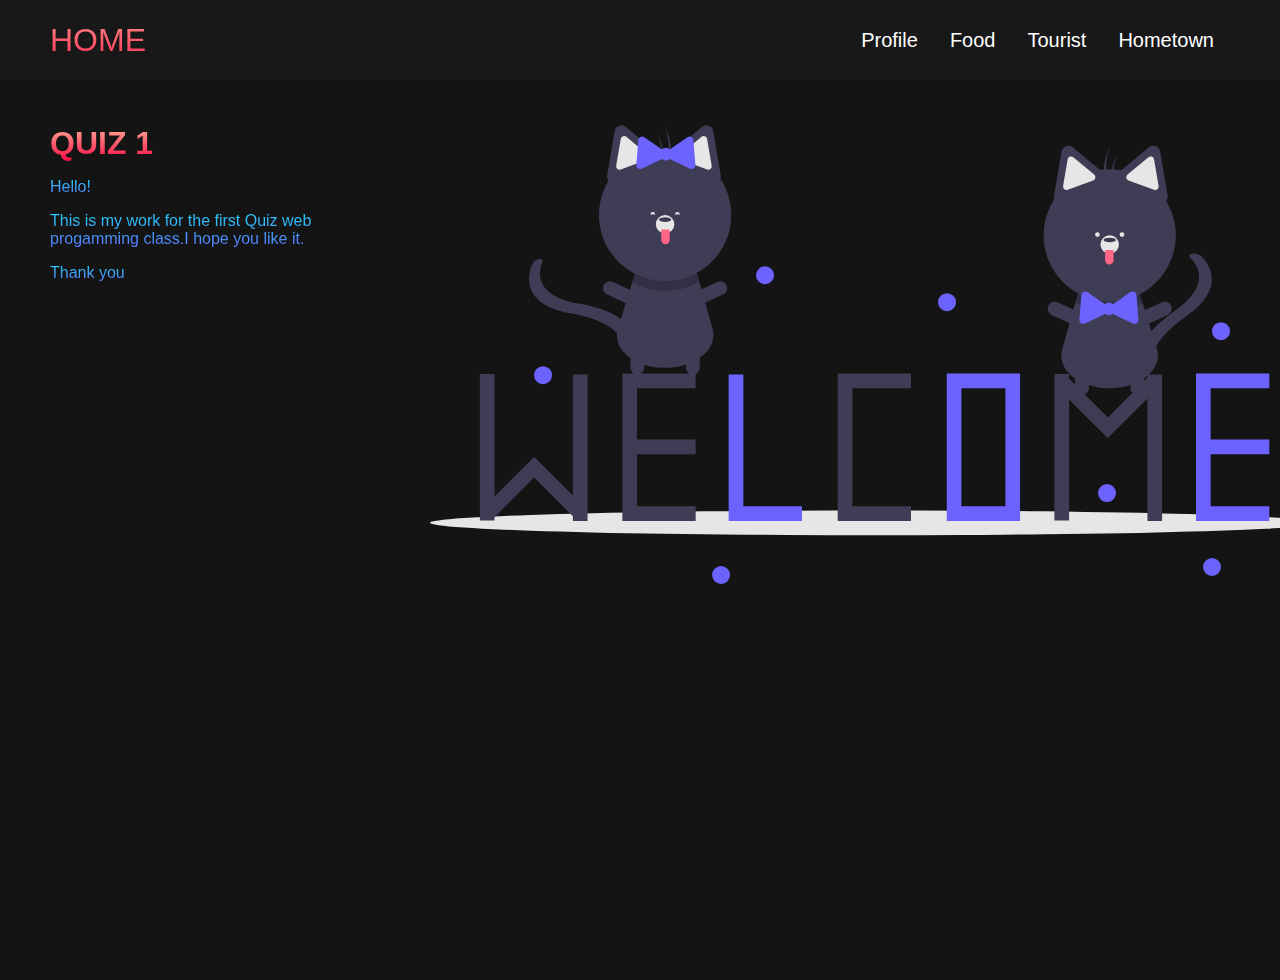
<file: index.html>
<!DOCTYPE html>
<html lang="en">
<head>
    <meta charset="UTF-8">
    <meta name="viewport" content="width=device-width, initial-scale=1.0">
    <title>Next Website</title>
    <link rel="stylesheet" href="styles.css"/> 
</head>
<body>
    <!-- Navbar Section   -->
    <nav class="navbar">
        <div class="navbar__container">
            <a href="/" id="navbar__logo">HOME</a>
            <div class="navbar__toggle" id="mobile-menu">
                <span class="bar"></span>
                <span class="bar"></span>
                <span class="bar"></span>
            </div> 
            <ul class="navbar__menu">
                <li class="navbar__item">
                    <a href="/profile.html" class="navbar__links" id="home-page">Profile</a>
                </li>
                <li class="navbar__item">
                    <a href="/food.html" class="navbar__links" id="services-page">Food</a>
                </li>
                <li class="navbar__item">
                    <a href="/tourist.html" class="navbar__links" id="tourist-page">Tourist</a> 
                </li>
                <li class="navbar__item">
                    <a href="/hometown.html" class="navbar__links" id="hometown-page">Hometown</a> 
                </li>
            </ul>
        </div>
    </nav>
    <!-- MEN  -->
     <div class="main">
        <div class="main__container">
            <div class="main__content">
                <h1>QUIZ 1</h1>
                <p>Hello!</p> 
                <p>This is my work for the first Quiz web progamming class.I hope you like it.</p>
                <p>Thank you</p>
            </div>
            <div class="main__image">
                <img src="images/pic1.svg" alt="pic" id="main">
            </div>
        </div>
     </div>
    <script src="app.js"></script>
</body>
</html>
</file>
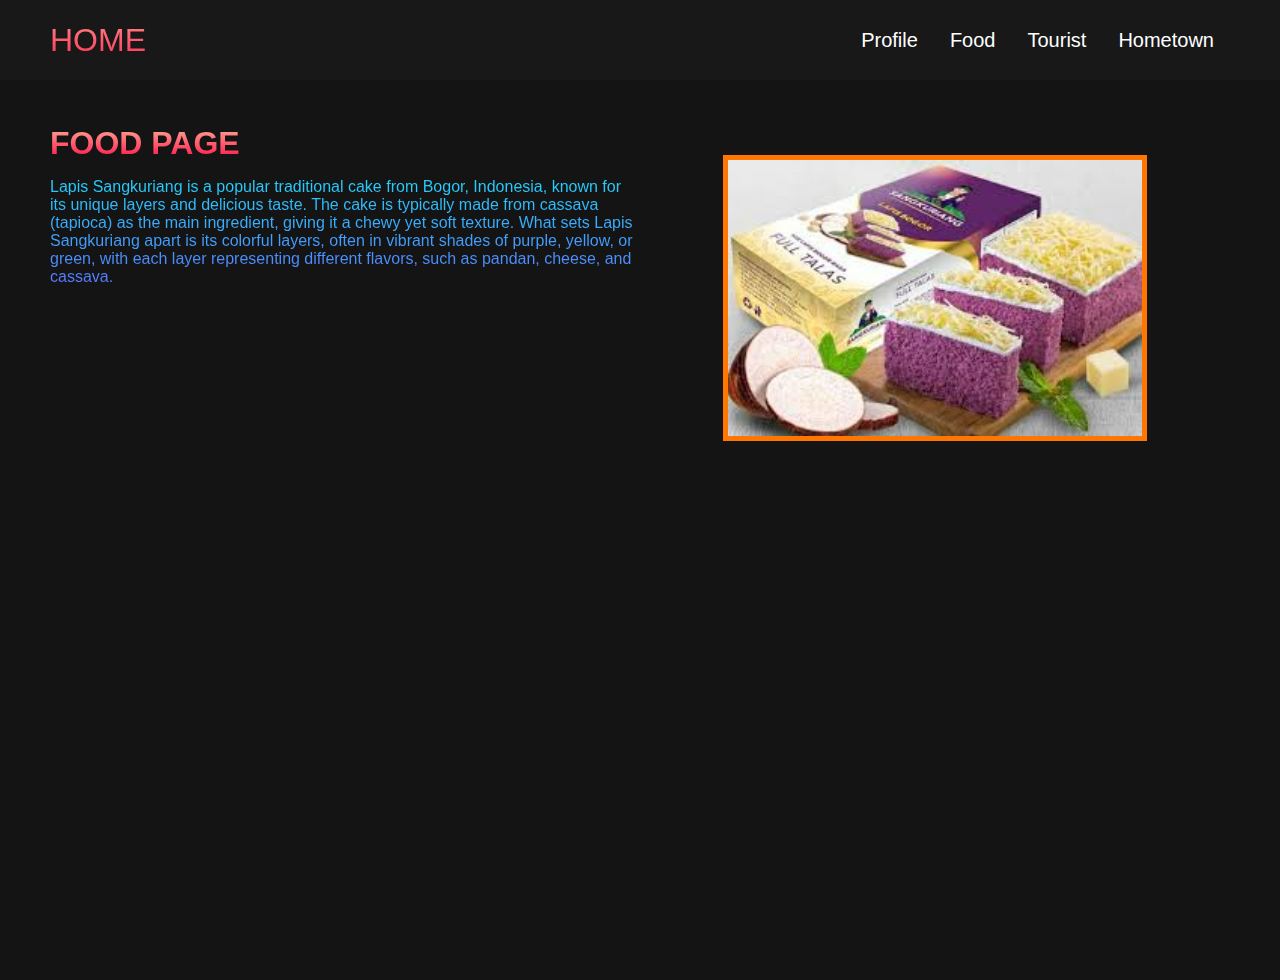
<file: food.html>
<!DOCTYPE html>
<html lang="en">
<head>
    <meta charset="UTF-8">
    <meta name="viewport" content="width=device-width, initial-scale=1.0">
    <title>Next Website</title>
    <link rel="stylesheet" href="styles.css"/>
</head>
<body>
    <!-- Navbar Section   -->
    <nav class="navbar">
        <div class="navbar__container">
            <a href="/" id="navbar__logo">HOME</a>
            <div class="navbar__toggle" id="mobile-menu">
                <span class="bar"></span>
                <span class="bar"></span>
                <span class="bar"></span>
            </div> 
            <ul class="navbar__menu">
                <li class="navbar__item">
                    <a href="/profile.html" class="navbar__links" id="home-page">Profile</a>
                </li>
                <li class="navbar__item">
                    <a href="/food.html" class="navbar__links" id="services-page">Food</a>
                </li>
                <li class="navbar__item">
                    <a href="/tourist.html" class="navbar__links" id="tourist-page">Tourist</a> 
                </li>
                <li class="navbar__item">
                    <a href="/hometown.html" class="navbar__links" id="hometown-page">Hometown</a> 
                </li>
            </ul>
        </div>
    </nav>
    <!-- MEN  -->
     <div class="main">
        <div class="main__container">
            <div class="main__content">
                <h1>FOOD PAGE</h1>
                <p>Lapis Sangkuriang is a popular traditional cake from Bogor, Indonesia, known for its unique layers and delicious taste.
                The cake is typically made from cassava (tapioca) as the main ingredient, giving it a chewy yet soft texture.
                What sets Lapis Sangkuriang apart is its colorful layers, often in vibrant shades of purple, yellow, or green, with each layer representing different flavors, such as pandan, cheese, and cassava.
                 </p>
            </div>
            <div class="main__image">
                <img src="images/food.jpg" alt="Food Picture" class="image-food">
            </div>
        </div>
     </div>
    <script src="app.js"></script>
</body>
</html>
</file>
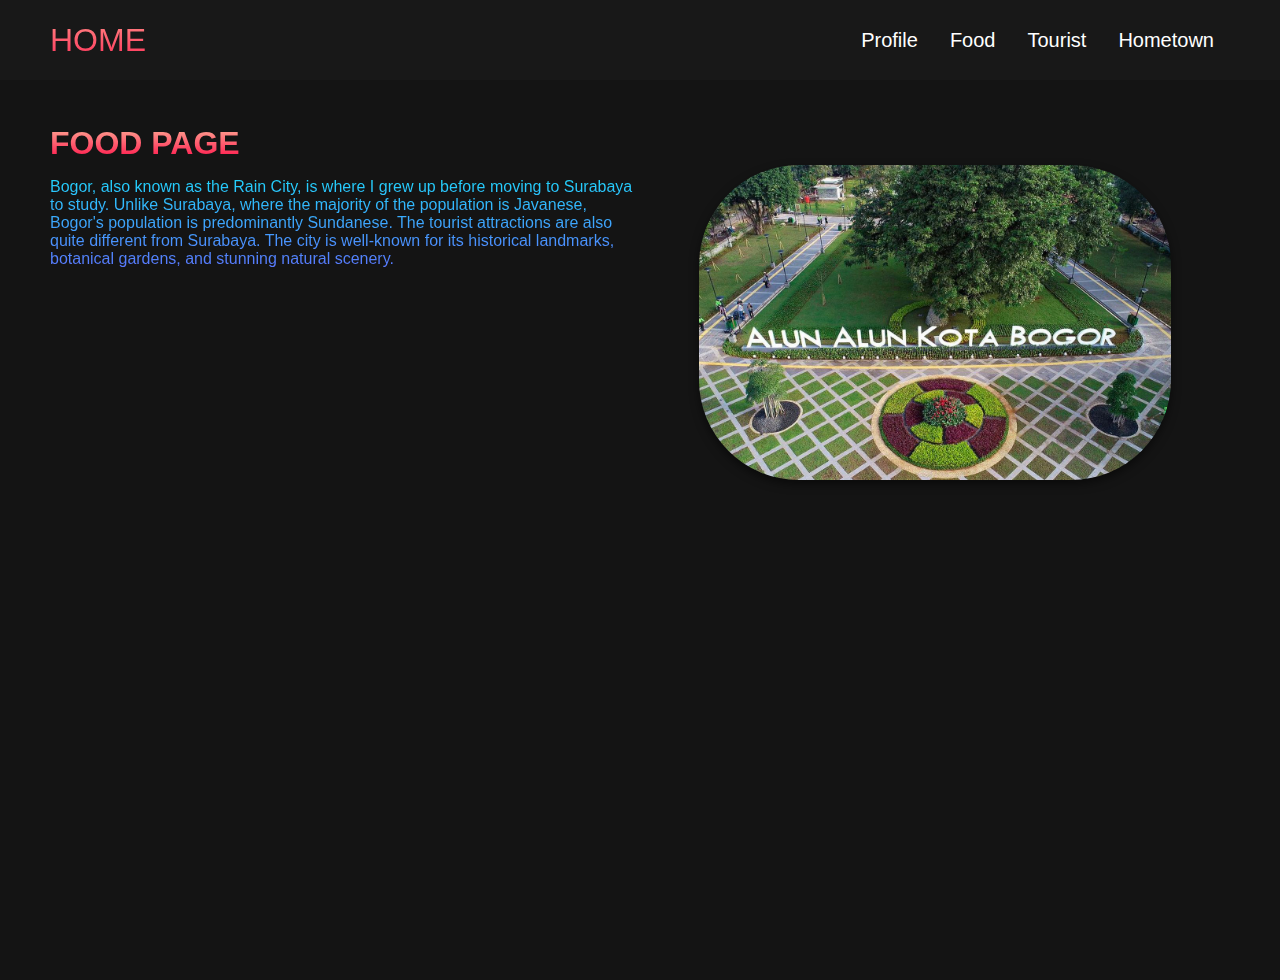
<file: hometown.html>
<!DOCTYPE html>
<html lang="en">
<head>
    <meta charset="UTF-8">
    <meta name="viewport" content="width=device-width, initial-scale=1.0">
    <title>Next Website</title>
    <link rel="stylesheet" href="styles.css"/>
</head>
<body>
    <!-- Navbar Section   -->
    <nav class="navbar">
        <div class="navbar__container">
            <a href="/" id="navbar__logo">HOME</a>
            <div class="navbar__toggle" id="mobile-menu">
                <span class="bar"></span>
                <span class="bar"></span>
                <span class="bar"></span>
            </div> 
            <ul class="navbar__menu">
                <li class="navbar__item">
                    <a href="/profile.html" class="navbar__links" id="home-page">Profile</a>
                </li>
                <li class="navbar__item">
                    <a href="/food.html" class="navbar__links" id="services-page">Food</a>
                </li>
                <li class="navbar__item">
                    <a href="/tourist.html" class="navbar__links" id="tourist-page">Tourist</a> 
                </li>
                <li class="navbar__item">
                    <a href="/hometown.html" class="navbar__links" id="hometown-page">Hometown</a> 
                </li>
            </ul>
        </div>
    </nav>
    <!-- MEN  -->
     <div class="main">
        <div class="main__container">
            <div class="main__content">
                <h1>FOOD PAGE</h1>
                <p>Bogor, also known as the Rain City, is where I grew up before moving to Surabaya to study.
                Unlike Surabaya, where the majority of the population is Javanese, Bogor's population is predominantly Sundanese. 
                The tourist attractions are also quite different from Surabaya. The city is well-known for its historical landmarks, botanical gardens, and stunning natural scenery.
                 </p>
            </div>
            <div class="main__image">
                <img src="images/Alun.jpg" alt="Food Picture" class="image-hometown">
            </div>
        </div>
     </div>
    <script src="app.js"></script>
</body>
</html>
</file>
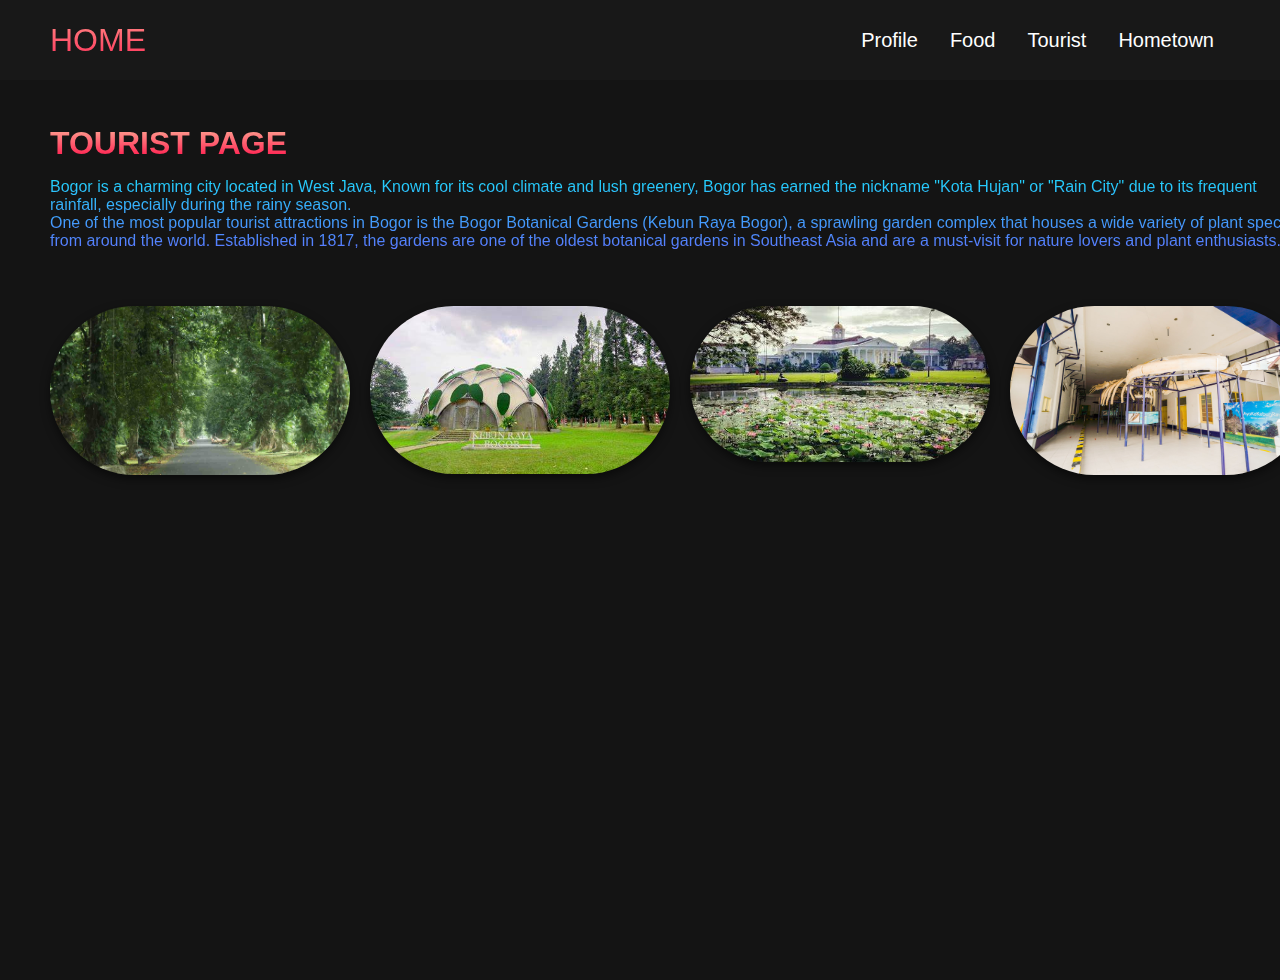
<file: tourist.html>
<!DOCTYPE html>
<html lang="en">
<head>
    <meta charset="UTF-8">
    <meta name="viewport" content="width=device-width, initial-scale=1.0">
    <title>Next Website</title>
    <link rel="stylesheet" href="styles.css"> 
    <style>
        /* Flex container to display images side by side */
        .image-row {
            display: flex;
            justify-content: space-between; 
            gap: 20px; /* Space between image containers */
            flex-wrap: nowrap; /* Prevents wrapping of images */
        }

        .container {
            position: relative;
            width: 300px; 
            height: auto;
        }

        .image-tourist {
            display: block;
            width: 100%;
            height: auto;
        }

        .overlay {
            position: absolute;
            top: 0;
            left: 0;
            right: 0;
            bottom: 0;
            background-color: rgba(0, 0, 0, 0.5); /* Dark overlay */
            opacity: 0;
            transition: opacity 0.5s ease;
            display: flex;
            justify-content: center;
            align-items: center;
        }

        .container:hover .overlay {
            opacity: 1;
        }

        .text {
            color: white;
            font-size: 20px;
            font-weight: bold;
        }

        /* Responsive adjustments for smaller screens */
        @media screen and (max-width: 960px) {
            .image-row {
                flex-direction: column; /* Stack images vertically on small screens */
                align-items: center;
            }

            .main__content h1 {
                font-size: 2rem;
            }

            .main__content p {
                font-size: 1.2rem;
            }
        }
    </style>
</head>
<body>
    <!-- Navbar Section -->
    <nav class="navbar">
        <div class="navbar__container">
            <a href="/" id="navbar__logo">HOME</a>
            <div class="navbar__toggle" id="mobile-menu">
                <span class="bar"></span>
                <span class="bar"></span>
                <span class="bar"></span>
            </div> 
            <ul class="navbar__menu">
                <li class="navbar__item">
                    <a href="/profile.html" class="navbar__links" id="home-page">Profile</a>
                </li>
                <li class="navbar__item">
                    <a href="/food.html" class="navbar__links" id="services-page">Food</a>
                </li>
                <li class="navbar__item">
                    <a href="/tourist.html" class="navbar__links" id="tourist-page">Tourist</a> 
                </li>
                <li class="navbar__item">
                    <a href="/hometown.html" class="navbar__links" id="hometown-page">Hometown</a> 
                </li>
            </ul>
        </div>
    </nav>

    <!-- Main Section -->
    <div class="main">
        <div class="main__container">
            <div class="main__content">
                <h1>TOURIST PAGE</h1>
                <p>Bogor is a charming city located in West Java, Known for its cool climate and lush greenery, Bogor has earned the nickname "Kota Hujan" or "Rain City" due to its frequent rainfall, especially during the rainy season.
                <br>One of the most popular tourist attractions in Bogor is the Bogor Botanical Gardens (Kebun Raya Bogor), a sprawling garden complex that houses a wide variety of plant species from around the world. Established in 1817,
                the gardens are one of the oldest botanical gardens in Southeast Asia and are a must-visit for nature lovers and plant enthusiasts.</p>

                <!-- Flex container to hold images side by side -->
                <div class="image-row">
                    <!-- First image container with overlay -->
                    <div class="container">
                        <img src="images/Kebun3.jpg" alt="tourist Picture" class="image-tourist">
                        <div class="overlay">
                            <div class="text">Taman Soedjana Kassan</div>
                        </div>
                    </div>

                    <!-- Second image container with overlay -->
                    <div class="container">
                        <img src="images/Kebun2.jpg" alt="tourist Picture" class="image-tourist">
                        <div class="overlay">
                            <div class="text">Ecodome</div>
                        </div>
                    </div>

                    <!-- Third image container with overlay -->
                    <div class="container">
                        <img src="images/Kebun1.jpg" alt="tourist Picture" class="image-tourist">
                        <div class="overlay">
                            <div class="text">Kolam Teratai</div>
                        </div>
                    </div>

                    <!-- Fourth image container with overlay -->
                    <div class="container">
                        <img src="images/Zoologi.jpg" alt="tourist Picture" class="image-tourist">
                        <div class="overlay">
                            <div class="text">Zoological Museum</div>
                        </div>
                    </div>
                </div>
            </div>
        </div>
    </div>

    <script src="app.js"></script>
</body>
</html>
</file>
<file: styles.css>
* {
    margin: 0;
    padding: 0;
    box-sizing: border-box;
    font-family: "Poppins", sans-serif;

}

.navbar {
    background: #181818;
    height: 80px;
    display: flex;
    justify-content: center;
    align-items: center;
    font-size: 20px;
    position: relative;
    top: 0;
    z-index: 999;
}

.navbar__container{
    display: flex;
    justify-content: space-between;
    height: 80px;
    z-index: 1;
    width: 100%;
    max-width: 1300px;
    margin: 0;
    padding: 0 50px;
}

    #navbar__logo {
        background-color: #ff8177;
        background-image: linear-gradient(to top, #ff0844 0%, #ffb199 100%);
        background-size: 100%;
        -webkit-background-clip: text;
        -moz-background-clip: text;
        -webkit-text-fill-color: transparent;
        -moz-text-fill-color: transparent;
        display: flex;
        align-items: center;
        cursor: pointer;
        text-decoration: none;
        font-size: 2rem;

    }
    


.fa-gem{
  margin-right: 0,5rem;
}

.navbar__menu{
    display: flex;
    align-items: center;
    list-style: none;
    text-align: center;
}

.navbar__item{
    height: 80px;
}

.navbar__links{
    color: #fff;
    display: flex;
    align-items: center;
    justify-content: center;
    text-decoration: none;
    padding: 0 1rem;
    height: 100%;
}

.navbar__links:hover{
    color:#f77062;
    transition: all 0.3s ease;
}

@media screen and (max-width: 960px){
    .navbar__container{
        display: flex;
        justify-content: space-between;
        height: 80px;
        z-index: 1;
        width: 100%;
        max-width: 1300px;
        padding: 0;
    }
    .navbar__menu{
        display: grid;
        grid-template-columns: auto;
        margin: 0;
        width: 100%;
        position: absolute;
        top: -1000px;
        opacity: 0;
        transition: all 0.5s ease;
        height: 50vh;
        z-index: -1;
        background: #131313;
    }

    .navbar__menu.active{
        background: #131313;
        top: 100px;
        opacity: 1;
        transition: all 0.5s ease;
        z-index: 999;
        height: 50vh;
        font-size: 2rem;
    }
    
    #navbar__logo{
        padding-left: 25px;
    }
    .navbar__toggle .bar{
        width: 25px;
        height: 3px;
        background-color: #fff;
        margin: 5px auto;
        transition: all 0.3s ease;
        background: #fff;
    }
    .navbar__item{
        width: 100%;
    }

    .navbar__links{
        text-align: center;
        padding: 2rem;
        width: 100%;
        display: table;
    }
    #mobile-menu{
        position: absolute;
        top: 20;
        right: 5%;
        transform: translate(5%, 20%);
    }
    .navbar__toggle .bar{
        display: block;
        cursor: pointer;
    }
    #mobile-menu.is-active .bar:nth-child(2){
        opacity: 0;
    }

    #mobile-menu.is-active .bar:nth-child(1){
        transform: translateY(8px) rotate(45deg);
    }

    #mobile-menu.is-active .bar:nth-child(3){
        transform: translateY(-8px) rotate(-45deg);
    }
}

/*image section css*/
.main {
    background-color: #141414;
    height: 100vh;
    display: flex;
    justify-content: center;
    align-items: center;
    font-size: 1rem;
    position: none;
    top: 0;
    z-index: 999;
}

.main__container{
    display: grid;
    grid-template-columns: 1fr 1fr;
    align-items: normal;
    justify-self: center;
    margin: 0 auto;
    height: 90;
    background-color: #141414;
    z-index: 1;
    width: 100%;    
    max-width: 1300px;
    padding: 0 50px;
}

.main__container h1{
    background-color: #fff;
    background-image: linear-gradient(to top, #ff0844 0%, #ffb199 100%);
    background-size: 100%;
    -webkit-background-clip: text;
    -moz-background-clip: text;
    -webkit-text-fill-color: transparent;
    -moz-text-fill-color: transparent;
    font-size: 2rem;
    margin-bottom: 1rem;
    
}

.main__container p{
    background-color: #fff;
    background-image: linear-gradient(to top, #5a78ff 0%, #21d4fd 100%);
    background-size: 100%;
    -webkit-background-clip: text;
    -moz-background-clip: text;
    -webkit-text-fill-color: transparent;
    -moz-text-fill-color: transparent;
    font-size: 1rem;
    margin-bottom: 1rem;
}

.main__image{
    height: 80%;
    width: 80%;
}

/*mobile respomsive*/ 
@media screen and (max-width: 960px){
    .main__container{
        display: grid;
        grid-template-columns: auoto;
        align-items: normal;
        justify-self: center;
        margin: 0 auto;
        height: 90vh;
        background-color: #141414;
        width: 100%;    
        max-width: 1300px;
    }
    .main__content{
        padding: 0 50px;
        margin-bottom: 4rem;
        text-align: normal;
    }
    .main__content h1{
        font-size: 2,5rem;
        margin-top: 2rem;
    }
    .main__content p{
        font-size: 1.2rem;
    }
}

/*Profile page*/
.main__image{
    max-width: 150%;   
    height: auto;     
    display: block;
    margin: 0 auto; 
    
}
.main {
    background-color: #141414;
    height: 100vh;
    display: flex;
    justify-content: center;
    align-items: center;
    font-size: 1rem;
    position: none;
    top: 0;
    z-index: 999;
}

.main__container {
    display: grid;
    grid-template-columns: 1fr 1fr;
    align-items: normal;
    justify-self: center;
    margin: 0 auto;
    height: 90%;
    background-color: #141414;
    z-index: 1;
    width: 100%;
    max-width: 1300px;
    padding: 0 50px;
}

.main__container h1 {
    background-color: #fff;
    background-image: linear-gradient(to top, #ff0844 0%, #ffb199 100%);
    background-size: 100%;
    -webkit-background-clip: text;
    -moz-background-clip: text;
    -webkit-text-fill-color: transparent;
    -moz-text-fill-color: transparent;
    font-size: 2rem;
    margin-bottom: 1rem;
}

.main__container p {
    background-color: #fff;
    background-image: linear-gradient(to top, #5a78ff 0%, #21d4fd 100%);
    background-size: 100%;
    -webkit-background-clip: text;
    -moz-background-clip: text;
    -webkit-text-fill-color: transparent;
    -moz-text-fill-color: transparent;
    font-size: 1rem;
    margin-bottom: 1rem;
}
/*profile image*/
.main__image2 img {
    max-width: 60%;  /* Larger image */
    height: auto;
    display: block;
    margin: 0 auto;
    border-bottom-left-radius: 100px;
    border-bottom-right-radius: 100px;
    border-top-right-radius: 100px;
    border-top-left-radius: 100px;
}

/* Food Page Image */
.image-food {
    width: 90%;   /* Atur ukuran untuk gambar di halaman Food */
    height: auto;
    margin: 30px auto;
    display: block;
    border: 5px solid #ff7700;  /* Tambahkan border untuk gambar di halaman Food */
}

/*Tourist Page Image */
.image-tourist {
    max-width: 100%;  /* Atur ukuran untuk gambar di halaman Tourist */
    height: auto;
    margin: 40px auto;
    display: block;
    border-bottom-left-radius: 100px;
    border-bottom-right-radius: 100px;
    border-top-right-radius: 100px;
    border-top-left-radius: 100px;
    box-shadow: 0px 4px 10px rgba(0, 0, 0, 0.5);  /* Tambahkan shadow pada gambar di halaman Tourist */
}
.image-spacing-tourist{
    max-width: 100%;
    height: auto;
    display: block;
    margin-bottom: 20px; /* Memberikan jarak antara gambar */
}
.image-spacing-tourist img{
    width: 100%;
    height: auto;
    display: block;
    margin: 0 auto;
}   

/* Hometown Image */
.image-hometown {
    max-width: 100%;  /* Atur ukuran untuk gambar di halaman Hometown */
    height: auto;
    margin: 40px auto;
    display: block;
    border-bottom-left-radius: 100px;
    border-bottom-right-radius: 100px;
    border-top-right-radius: 100px;
    border-top-left-radius: 100px;
    box-shadow: 0px 4px 10px rgba(0, 0, 0, 0.5);  
}



/* Mobile Responsive */
@media screen and (max-width: 960px) {
    .main__container {
        display: grid;
        grid-template-columns: auto;
        align-items: normal;
        justify-self: center;
        margin: 0 auto;
        height: 90vh;
        background-color: #141414;
        width: 100%;
        max-width: 1300px;
    }
    .main__content {
        padding: 0 50px;
        margin-bottom: 4rem;
        text-align: normal;
    }
    .main__content h1 {
        font-size: 2.5rem;
        margin-top: 2rem;
    }
    .main__content p {
        font-size: 1.2rem;
    }
}
/* Footer  css*/
.footer__container {
    background-color: #141414;
    padding: 5rem 0;
    display: flex;
    flex-direction: column;
    justify-content: center;
    align-items: center;
    
}

.footer_links {
    width: 100%;
    max-width: 1000px;
    display: flex;
    justify-content: center;
}
.footer__link--wrapper {
    display: flex;
}

.footer__link--items  h2 {
    margin-bottom: 16px;
}
.footer__link--items > h2 {
    color: #f5f0f0;
}
.footer__link__items a {
    color: #fff;
    text-decoration: none;
    margin-bottom: 0.5\rem;
}
.footer__link--items a:hover {
    color: #f77062;
    transition: 0.3s ease-out;
}
@media screen and (max-width: 820px) {
    .footer__links {
        padding-top: 2rem;
    }
    .footer__link--wrapper {
        flex-direction: column;
    }
    website__rights {
        padding-top: 2rem;
    }
    
}
</file>
